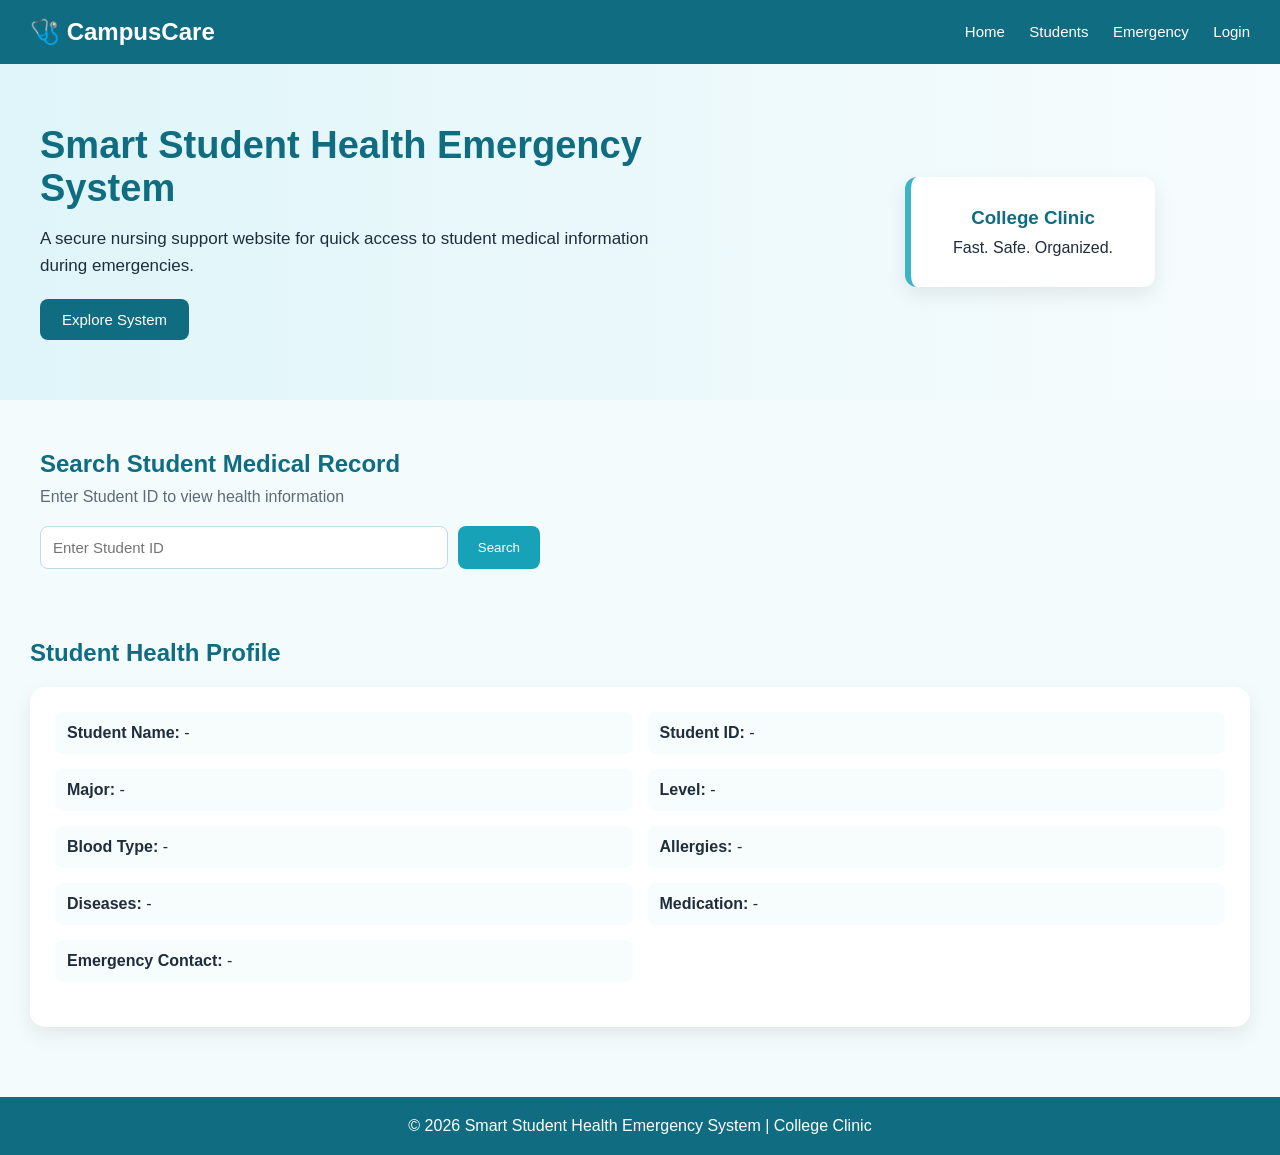
<file: index.html>
<!DOCTYPE html>
<html lang="en">
<head>
  <meta charset="UTF-8" />
  <meta name="viewport" content="width=device-width, initial-scale=1.0" />
  <title>Smart Student Health Emergency System</title>
  <link rel="stylesheet" href="style.css" />
</head>
<body>

  <header class="topbar">
    <div class="logo">🩺 CampusCare</div>
    <nav>
  <a href="index.html">Home</a>
  <a href="students.html">Students</a>
  <a href="emergency.html">Emergency</a>
  <a href="login.html">Login</a>
</nav>
  </header>

  <section class="hero">
    <div class="hero-text">
      <h1>Smart Student Health Emergency System</h1>
      <p>
        A secure nursing support website for quick access to student medical
        information during emergencies.
      </p>
      <button class="primary-btn">Explore System</button>
    </div>
    <div class="hero-image">
      <div class="nurse-card">
        <h3>College Clinic</h3>
        <p>Fast. Safe. Organized.</p>
      </div>
    </div>
  </section>

  <section class="search-section">
    <h2>Search Student Medical Record</h2>
    <p>Enter Student ID to view health information</p>

    <div class="search-box">
      <input type="text" id="studentId" placeholder="Enter Student ID" />
      <button onclick="searchStudent()">Search</button>
    </div>
  </section>

  <section class="profile-section">
    <h2>Student Health Profile</h2>

    <div class="profile-card" id="profileCard">
      <div class="profile-grid">
        <div><strong>Student Name:</strong> <span id="name">-</span></div>
        <div><strong>Student ID:</strong> <span id="id">-</span></div>
        <div><strong>Major:</strong> <span id="major">-</span></div>
        <div><strong>Level:</strong> <span id="level">-</span></div>
        <div><strong>Blood Type:</strong> <span id="blood">-</span></div>
        <div><strong>Allergies:</strong> <span id="allergy">-</span></div>
        <div><strong>Diseases:</strong> <span id="disease">-</span></div>
        <div><strong>Medication:</strong> <span id="medication">-</span></div>
        <div><strong>Emergency Contact:</strong> <span id="contact">-</span></div>
      </div>

      <div class="alert-box" id="alertBox">
        ⚠ Emergency Alert: This student has a critical medical condition.
      </div>
    </div>
  </section>

  <footer>
    <p>© 2026 Smart Student Health Emergency System | College Clinic</p>
  </footer>

  <script src="script.js"></script>
</body>
</html>
</file>
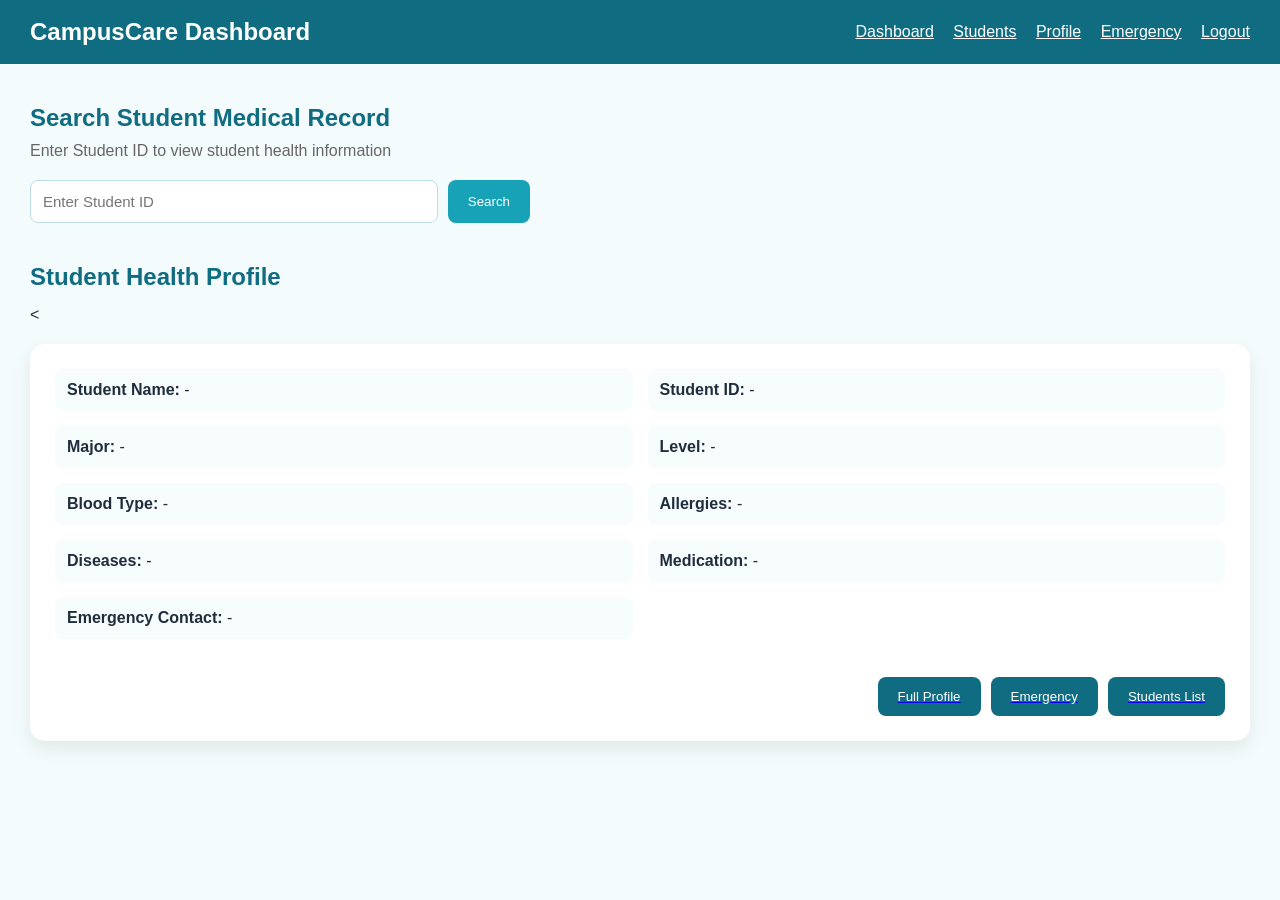
<file: dashboard.html>
<!DOCTYPE html>
<html lang="en">
<head>
  <meta charset="UTF-8" />
  <meta name="viewport" content="width=device-width, initial-scale=1.0" />
 <title>CampusCare Dashboard</title>
  <link rel="stylesheet" href="style.css" />
</head>
<body>

  <header class="topbar">
  <h2>CampusCare Dashboard</h2>
  <div>
    <a href="dashboard.html" style="color:white; margin-right:15px;">Dashboard</a>
    <a href="students.html" style="color:white; margin-right:15px;">Students</a>
    <a href="student-profile.html" style="color:white; margin-right:15px;">Profile</a>
    <a href="emergency.html" style="color:white; margin-right:15px;">Emergency</a>
    <a href="login.html" style="color:white;">Logout</a>
  </div>
</header>

  <section class="dashboard-section">
    <h1>Search Student Medical Record</h1>
    <p>Enter Student ID to view student health information</p>

    <div class="search-box">
  <input type="text" id="studentId" placeholder="Enter Student ID" />
  <button onclick="searchStudent()">Search</button>
</div>
  </section>

  <section class="profile-section">
  <h2>Student Health Profile</h2>

  <<div class="profile-card">

  <div class="profile-grid">
    <div><strong>Student Name:</strong> <span id="name">-</span></div>
    <div><strong>Student ID:</strong> <span id="id">-</span></div>
    <div><strong>Major:</strong> <span id="major">-</span></div>
    <div><strong>Level:</strong> <span id="level">-</span></div>
    <div><strong>Blood Type:</strong> <span id="blood">-</span></div>
    <div><strong>Allergies:</strong> <span id="allergy">-</span></div>
    <div><strong>Diseases:</strong> <span id="disease">-</span></div>
    <div><strong>Medication:</strong> <span id="medication">-</span></div>
    <div><strong>Emergency Contact:</strong> <span id="contact">-</span></div>
  </div>

  <div class="alert-box-show" id="alertBox" style="display: none;">
    ⚠ Emergency Alert: This student has a critical medical condition.
  </div>

  <br>

  <div style="display:flex; gap:10px; justify-content:flex-end; flex-wrap:wrap;">
  
  <a href="student-profile.html">
    <button class="back-btn">Full Profile</button>
  </a>

  <a href="emergency.html">
    <button class="back-btn">Emergency</button>
  </a>

  <a href="students.html">
    <button class="back-btn">Students List</button>
  </a>

</div>
</div>

</section>
<script src="script.js"></script>
</body>
</html>
</file>
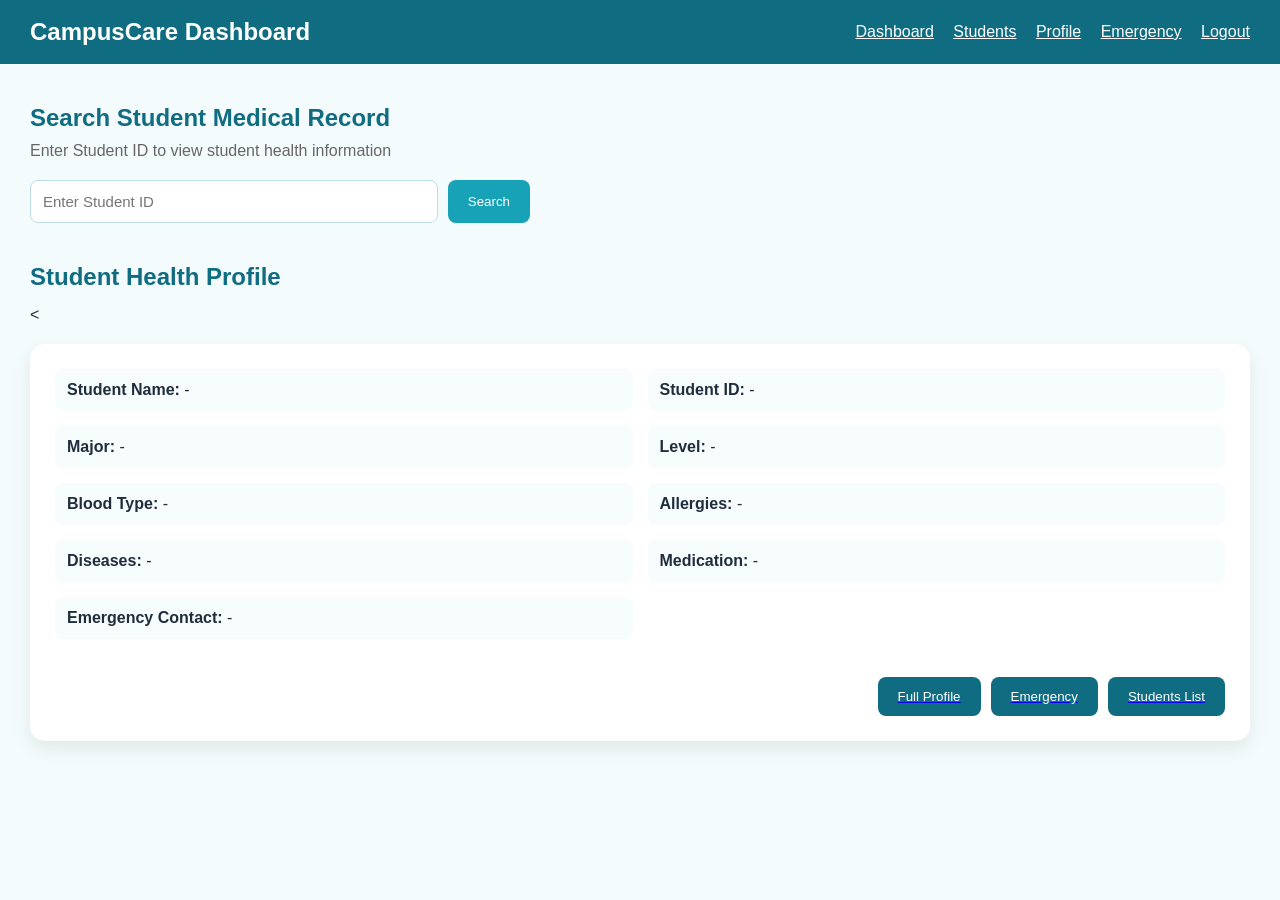
<file: dashboard.html.html>
<!DOCTYPE html>
<html lang="en">
<head>
  <meta charset="UTF-8" />
  <meta name="viewport" content="width=device-width, initial-scale=1.0" />
 <title>CampusCare Dashboard</title>
  <link rel="stylesheet" href="style.css" />
</head>
<body>

  <header class="topbar">
  <h2>CampusCare Dashboard</h2>
  <div>
    <a href="dashboard.html" style="color:white; margin-right:15px;">Dashboard</a>
    <a href="students.html" style="color:white; margin-right:15px;">Students</a>
    <a href="student-profile.html" style="color:white; margin-right:15px;">Profile</a>
    <a href="emergency.html" style="color:white; margin-right:15px;">Emergency</a>
    <a href="login.html" style="color:white;">Logout</a>
  </div>
</header>

  <section class="dashboard-section">
    <h1>Search Student Medical Record</h1>
    <p>Enter Student ID to view student health information</p>

    <div class="search-box">
  <input type="text" id="studentId" placeholder="Enter Student ID" />
  <button onclick="searchStudent()">Search</button>
</div>
  </section>

  <section class="profile-section">
  <h2>Student Health Profile</h2>

  <<div class="profile-card">

  <div class="profile-grid">
    <div><strong>Student Name:</strong> <span id="name">-</span></div>
    <div><strong>Student ID:</strong> <span id="id">-</span></div>
    <div><strong>Major:</strong> <span id="major">-</span></div>
    <div><strong>Level:</strong> <span id="level">-</span></div>
    <div><strong>Blood Type:</strong> <span id="blood">-</span></div>
    <div><strong>Allergies:</strong> <span id="allergy">-</span></div>
    <div><strong>Diseases:</strong> <span id="disease">-</span></div>
    <div><strong>Medication:</strong> <span id="medication">-</span></div>
    <div><strong>Emergency Contact:</strong> <span id="contact">-</span></div>
  </div>

  <div class="alert-box-show" id="alertBox" style="display: none;">
    ⚠ Emergency Alert: This student has a critical medical condition.
  </div>

  <br>

  <div style="display:flex; gap:10px; justify-content:flex-end; flex-wrap:wrap;">
  
  <a href="student-profile.html">
    <button class="back-btn">Full Profile</button>
  </a>

  <a href="emergency.html">
    <button class="back-btn">Emergency</button>
  </a>

  <a href="students.html">
    <button class="back-btn">Students List</button>
  </a>

</div>
</div>

</section>
<script src="script.js"></script>
</body>
</html>
</file>
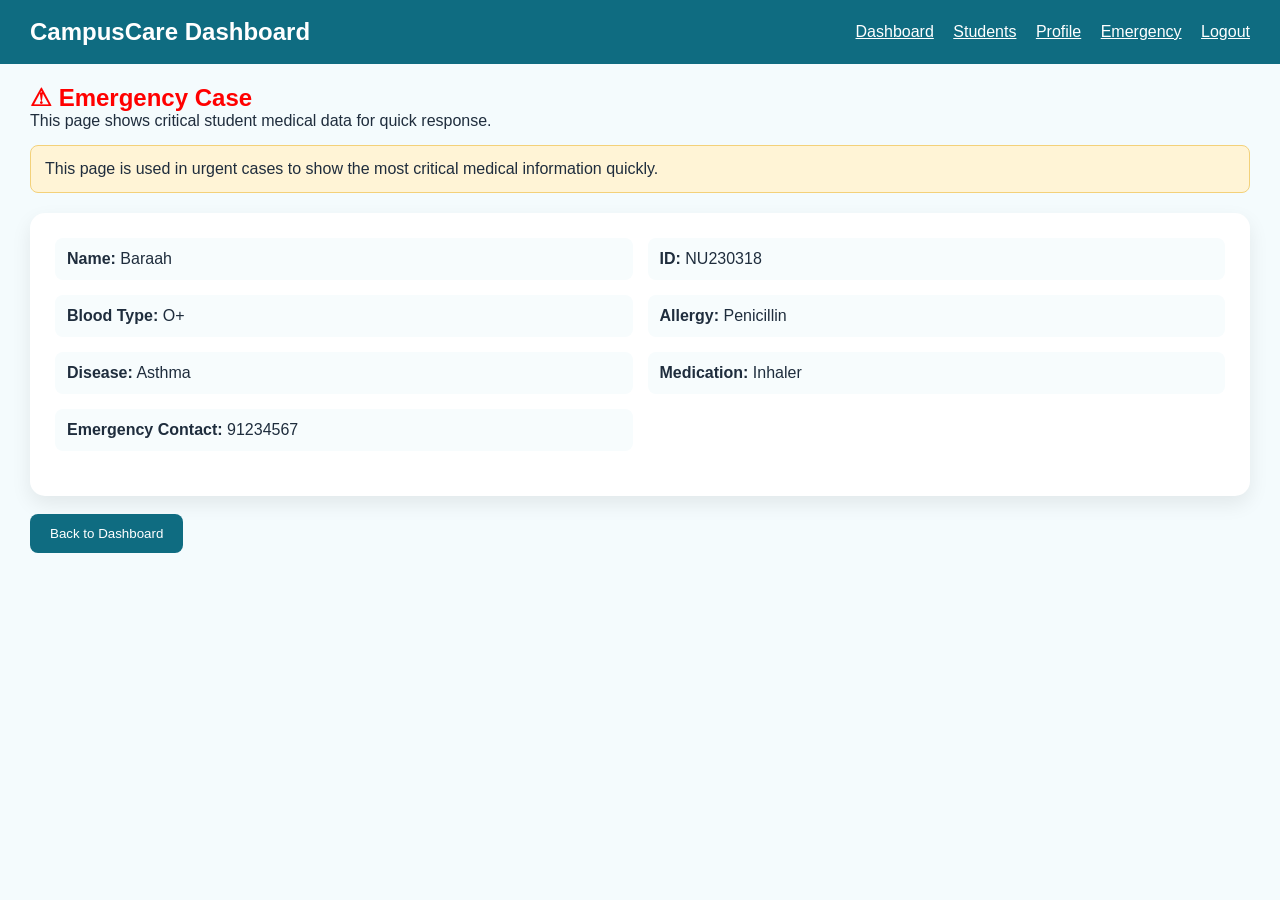
<file: emergency.html>
<!DOCTYPE html>
<html lang="en">
<head>
  <meta charset="UTF-8">
  <title>CampusCare Emergency</title>
  <link rel="stylesheet" href="style.css">
</head>
<body>

<header class="topbar">
  <h2>CampusCare Dashboard</h2>
  <div>
    <a href="dashboard.html" style="color:white; margin-right:15px;">Dashboard</a>
    <a href="students.html" style="color:white; margin-right:15px;">Students</a>
    <a href="student-profile.html" style="color:white; margin-right:15px;">Profile</a>
    <a href="emergency.html" style="color:white; margin-right:15px;">Emergency</a>
    <a href="login.html" style="color:white;">Logout</a>
  </div>
</header>

<section class="profile-section">
  <h1 style="color:red;">⚠ Emergency Case</h1>
  <p>This page shows critical student medical data for quick response.</p>
  <div class="emergency-box">
  This page is used in urgent cases to show the most critical medical information quickly.
</div>

  <div class="profile-card">

    <div class="profile-grid">
      <div><strong>Name:</strong> Baraah</div>
      <div><strong>ID:</strong> NU230318</div>
      <div><strong>Blood Type:</strong> O+</div>
      <div><strong>Allergy:</strong> Penicillin</div>
      <div><strong>Disease:</strong> Asthma</div>
      <div><strong>Medication:</strong> Inhaler</div>
      <div><strong>Emergency Contact:</strong> 91234567</div>
    </div>

  </div>

  <br>

  <a href="dashboard.html">
    <button class="back-btn">Back to Dashboard</button>
  </a>

</section>

</body>
</html>
</file>
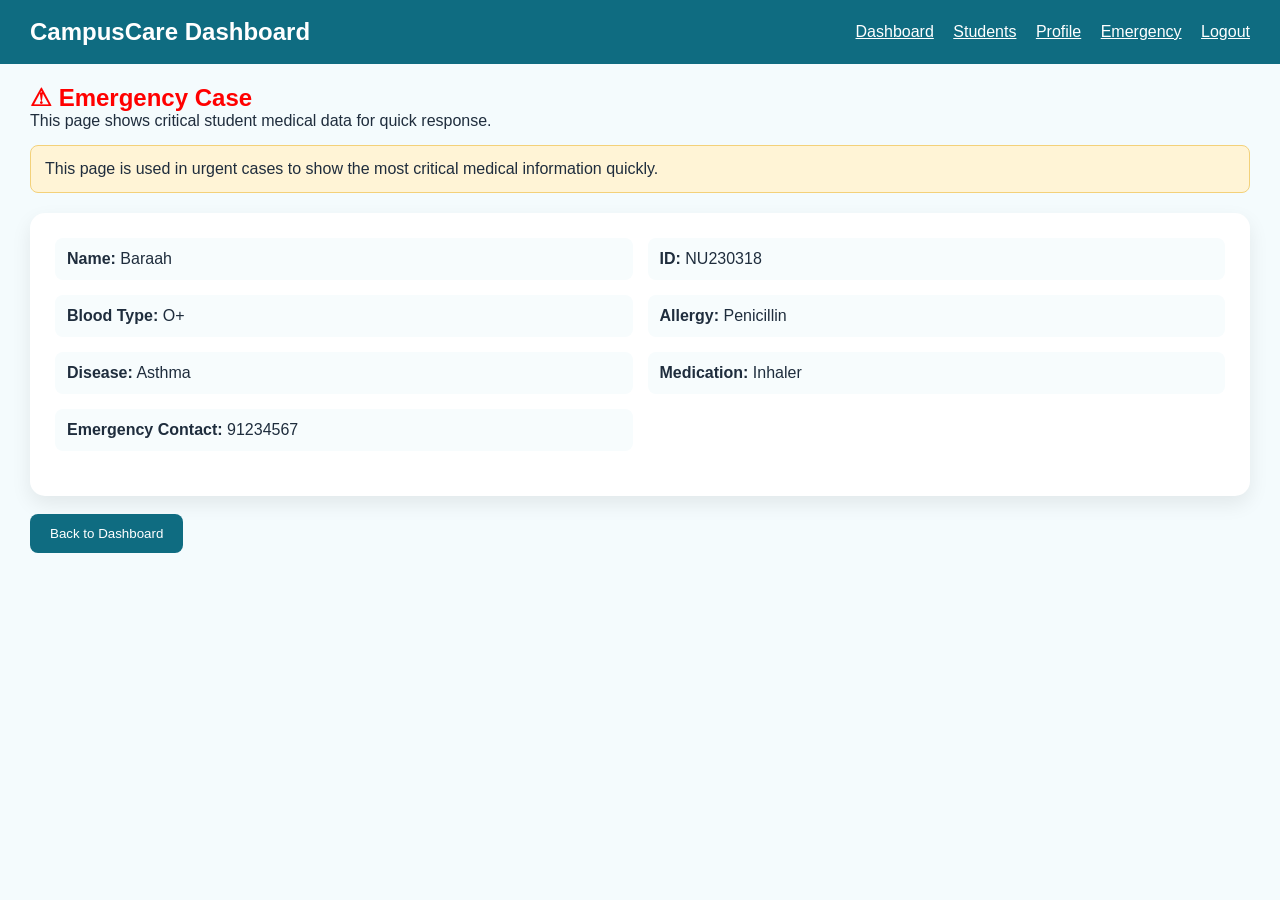
<file: emergency.html.html>
<!DOCTYPE html>
<html lang="en">
<head>
  <meta charset="UTF-8">
  <title>CampusCare Emergency</title>
  <link rel="stylesheet" href="style.css">
</head>
<body>

<header class="topbar">
  <h2>CampusCare Dashboard</h2>
  <div>
    <a href="dashboard.html" style="color:white; margin-right:15px;">Dashboard</a>
    <a href="students.html" style="color:white; margin-right:15px;">Students</a>
    <a href="student-profile.html" style="color:white; margin-right:15px;">Profile</a>
    <a href="emergency.html" style="color:white; margin-right:15px;">Emergency</a>
    <a href="login.html" style="color:white;">Logout</a>
  </div>
</header>

<section class="profile-section">
  <h1 style="color:red;">⚠ Emergency Case</h1>
  <p>This page shows critical student medical data for quick response.</p>
  <div class="emergency-box">
  This page is used in urgent cases to show the most critical medical information quickly.
</div>

  <div class="profile-card">

    <div class="profile-grid">
      <div><strong>Name:</strong> Baraah</div>
      <div><strong>ID:</strong> NU230318</div>
      <div><strong>Blood Type:</strong> O+</div>
      <div><strong>Allergy:</strong> Penicillin</div>
      <div><strong>Disease:</strong> Asthma</div>
      <div><strong>Medication:</strong> Inhaler</div>
      <div><strong>Emergency Contact:</strong> 91234567</div>
    </div>

  </div>

  <br>

  <a href="dashboard.html">
    <button class="back-btn">Back to Dashboard</button>
  </a>

</section>

</body>
</html>
</file>
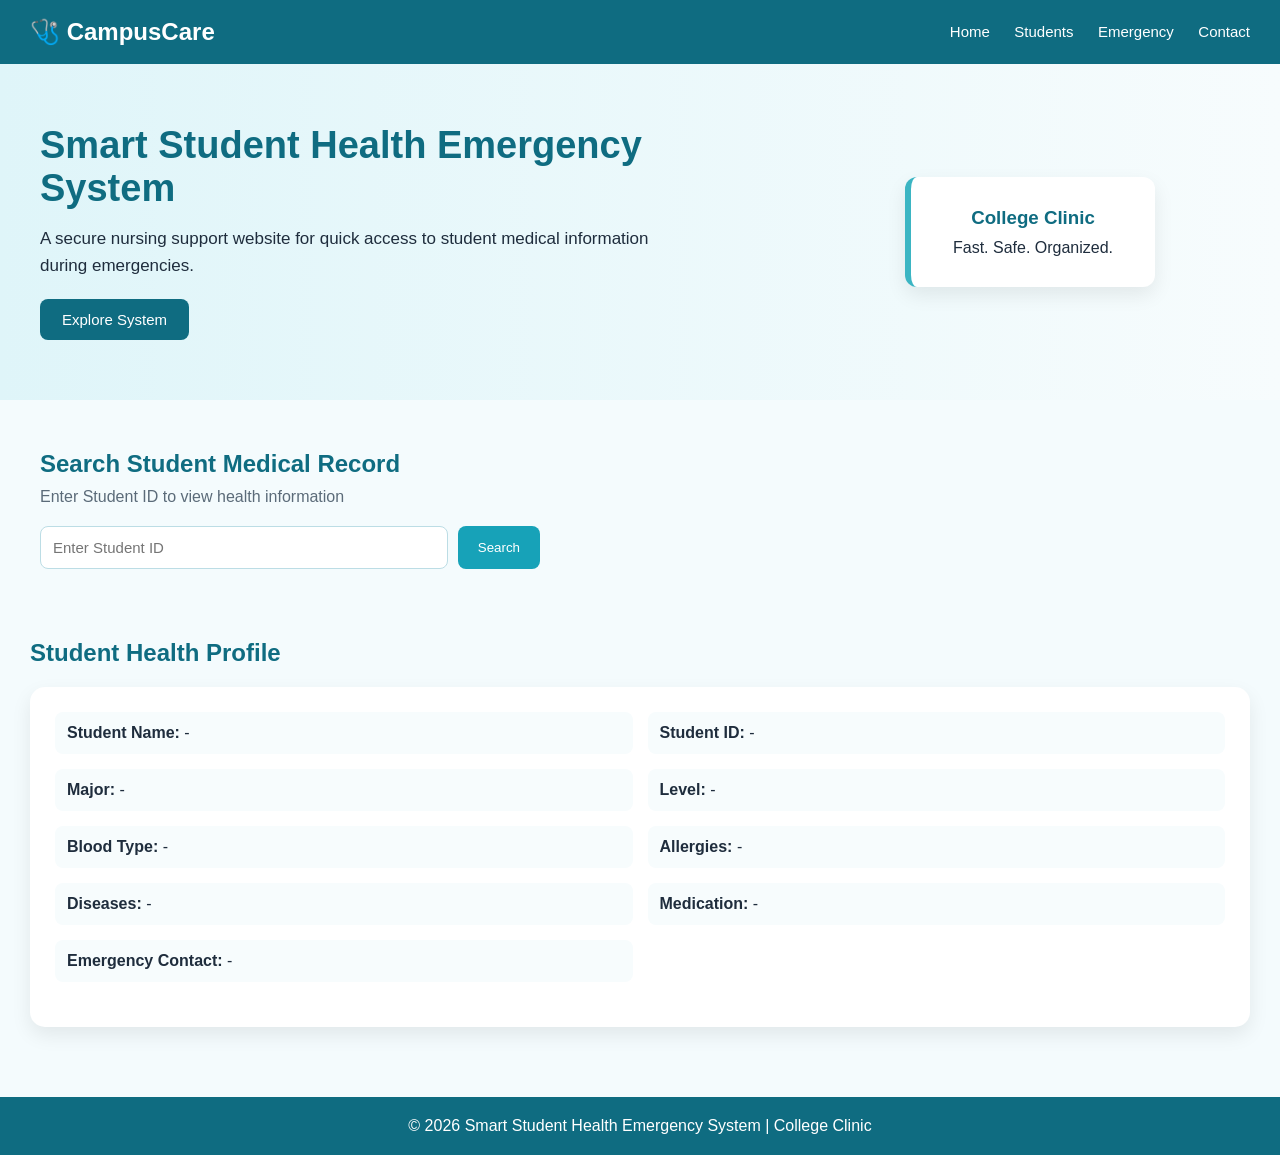
<file: index.html.html>
<!DOCTYPE html>
<html lang="en">
<head>
  <meta charset="UTF-8" />
  <meta name="viewport" content="width=device-width, initial-scale=1.0" />
  <title>Smart Student Health Emergency System</title>
  <link rel="stylesheet" href="style.css" />
</head>
<body>

  <header class="topbar">
    <div class="logo">🩺 CampusCare</div>
    <nav>
      <a href="#">Home</a>
      <a href="#">Students</a>
      <a href="#">Emergency</a>
      <a href="#">Contact</a>
    </nav>
  </header>

  <section class="hero">
    <div class="hero-text">
      <h1>Smart Student Health Emergency System</h1>
      <p>
        A secure nursing support website for quick access to student medical
        information during emergencies.
      </p>
      <button class="primary-btn">Explore System</button>
    </div>
    <div class="hero-image">
      <div class="nurse-card">
        <h3>College Clinic</h3>
        <p>Fast. Safe. Organized.</p>
      </div>
    </div>
  </section>

  <section class="search-section">
    <h2>Search Student Medical Record</h2>
    <p>Enter Student ID to view health information</p>

    <div class="search-box">
      <input type="text" id="studentId" placeholder="Enter Student ID" />
      <button onclick="searchStudent()">Search</button>
    </div>
  </section>

  <section class="profile-section">
    <h2>Student Health Profile</h2>

    <div class="profile-card" id="profileCard">
      <div class="profile-grid">
        <div><strong>Student Name:</strong> <span id="name">-</span></div>
        <div><strong>Student ID:</strong> <span id="id">-</span></div>
        <div><strong>Major:</strong> <span id="major">-</span></div>
        <div><strong>Level:</strong> <span id="level">-</span></div>
        <div><strong>Blood Type:</strong> <span id="blood">-</span></div>
        <div><strong>Allergies:</strong> <span id="allergy">-</span></div>
        <div><strong>Diseases:</strong> <span id="disease">-</span></div>
        <div><strong>Medication:</strong> <span id="medication">-</span></div>
        <div><strong>Emergency Contact:</strong> <span id="contact">-</span></div>
      </div>

      <div class="alert-box" id="alertBox">
        ⚠ Emergency Alert: This student has a critical medical condition.
      </div>
    </div>
  </section>

  <footer>
    <p>© 2026 Smart Student Health Emergency System | College Clinic</p>
  </footer>

  <script src="script.js"></script>
</body>
</html>
</file>
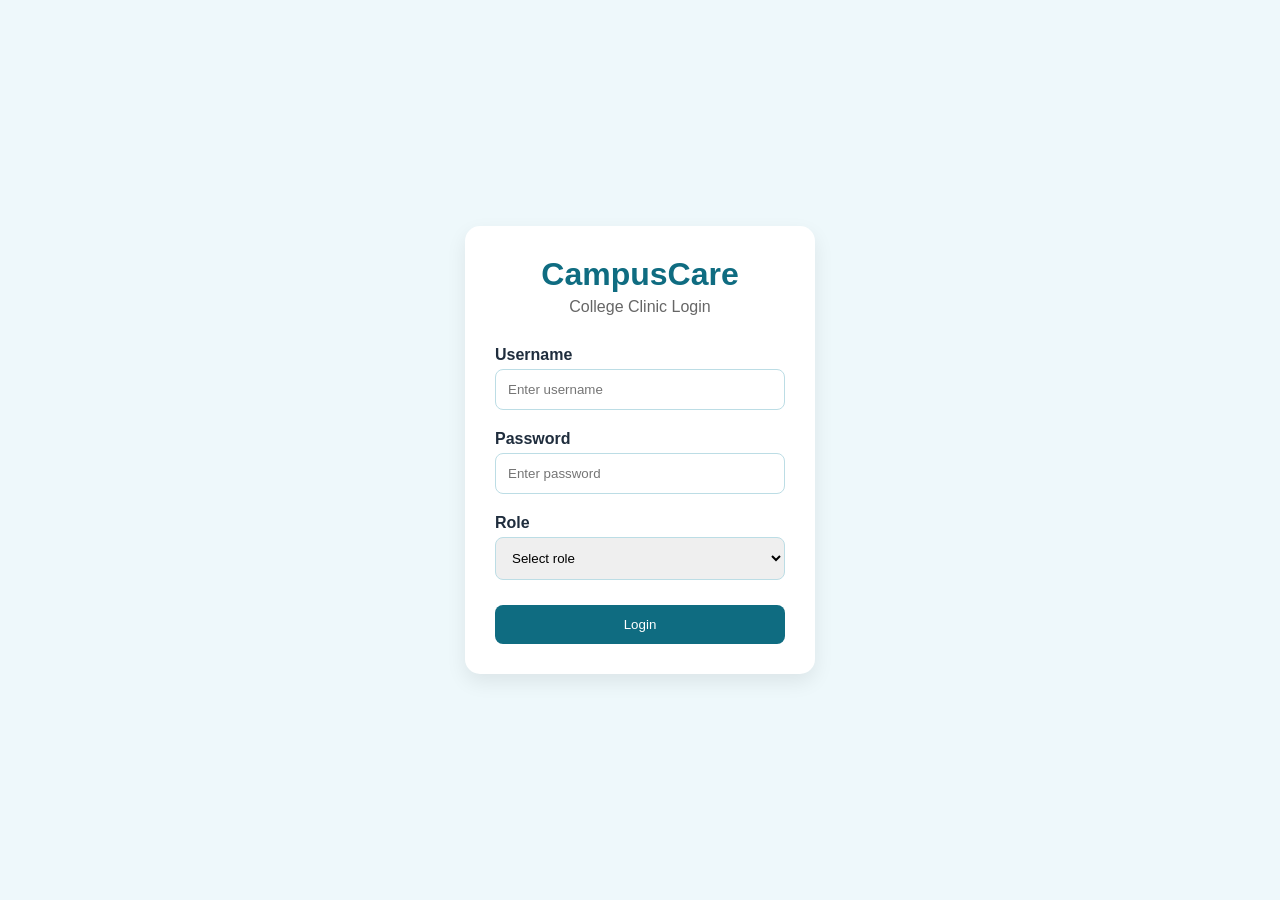
<file: login.html>
<!DOCTYPE html>
<html lang="en">
<head>
  <meta charset="UTF-8" />
  <meta name="viewport" content="width=device-width, initial-scale=1.0" />
  <title>CampusCare Login</title>
  <link rel="stylesheet" href="style.css" />
</head>
<body class="login-body">

  <div class="login-container">
    <div class="login-card">

      <h1>CampusCare</h1>
      <p class="subtitle">College Clinic Login</p>

      <form onsubmit="return goToDashboard(event)">
        <label>Username</label>
        <input type="text" placeholder="Enter username" required />

        <label>Password</label>
        <input type="password" placeholder="Enter password" required />

        <label>Role</label>
        <select required>
          <option value="">Select role</option>
          <option>Nurse</option>
          <option>Admin</option>
          <option>Student</option>
        </select>

        <button type="submit">Login</button>
      </form>

    </div>
  </div>

  <script src="script.js"></script>
</body>
</html>
</file>
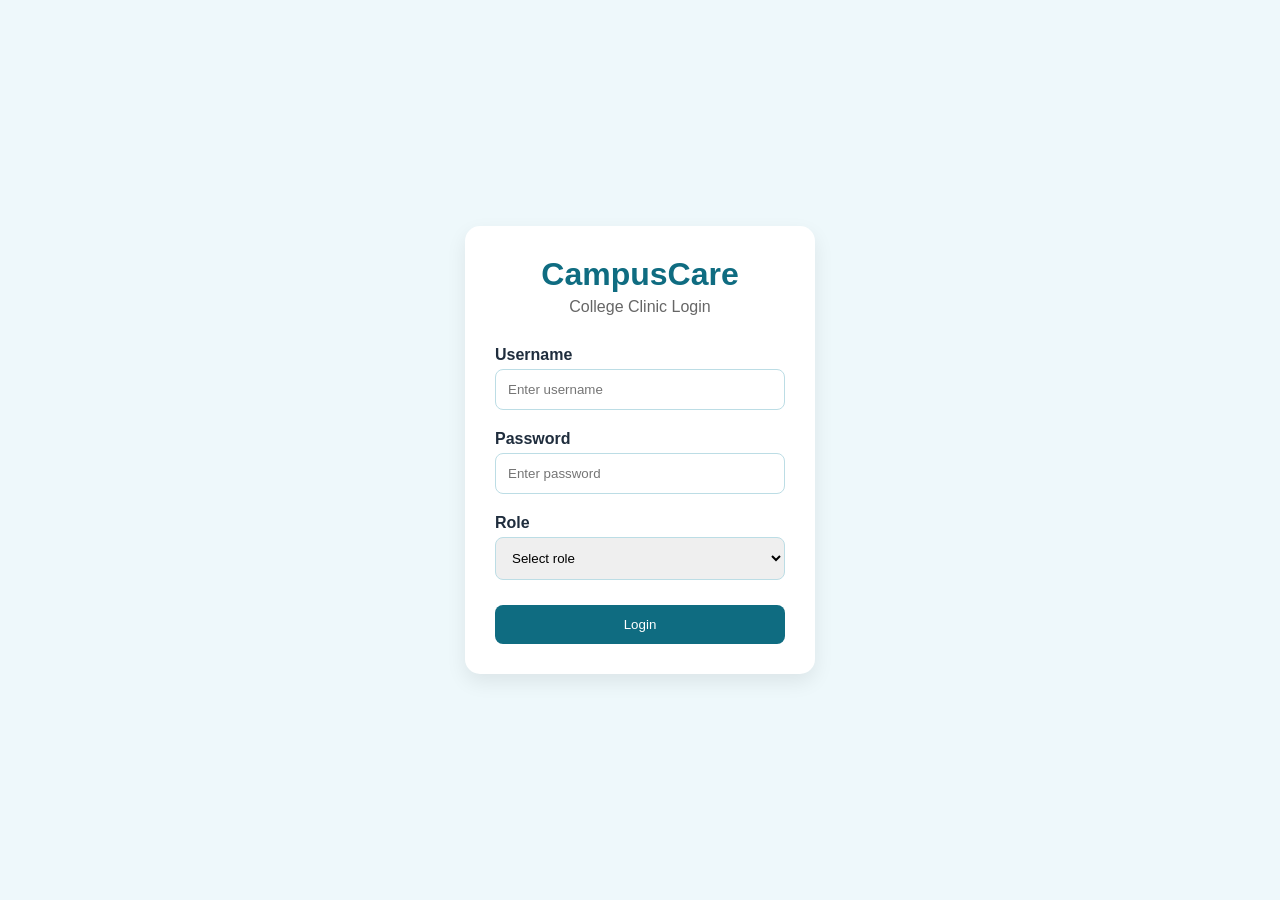
<file: login.html.html>
<!DOCTYPE html>
<html lang="en">
<head>
  <meta charset="UTF-8" />
  <meta name="viewport" content="width=device-width, initial-scale=1.0" />
  <title>CampusCare Login</title>
  <link rel="stylesheet" href="style.css" />
</head>
<body class="login-body">

  <div class="login-container">
    <div class="login-card">

      <h1>CampusCare</h1>
      <p class="subtitle">College Clinic Login</p>

      <form onsubmit="return goToDashboard(event)">
        <label>Username</label>
        <input type="text" placeholder="Enter username" required />

        <label>Password</label>
        <input type="password" placeholder="Enter password" required />

        <label>Role</label>
        <select required>
          <option value="">Select role</option>
          <option>Nurse</option>
          <option>Admin</option>
          <option>Student</option>
        </select>

        <button type="submit">Login</button>
      </form>

    </div>
  </div>

  <script src="script.js"></script>
</body>
</html>
</file>
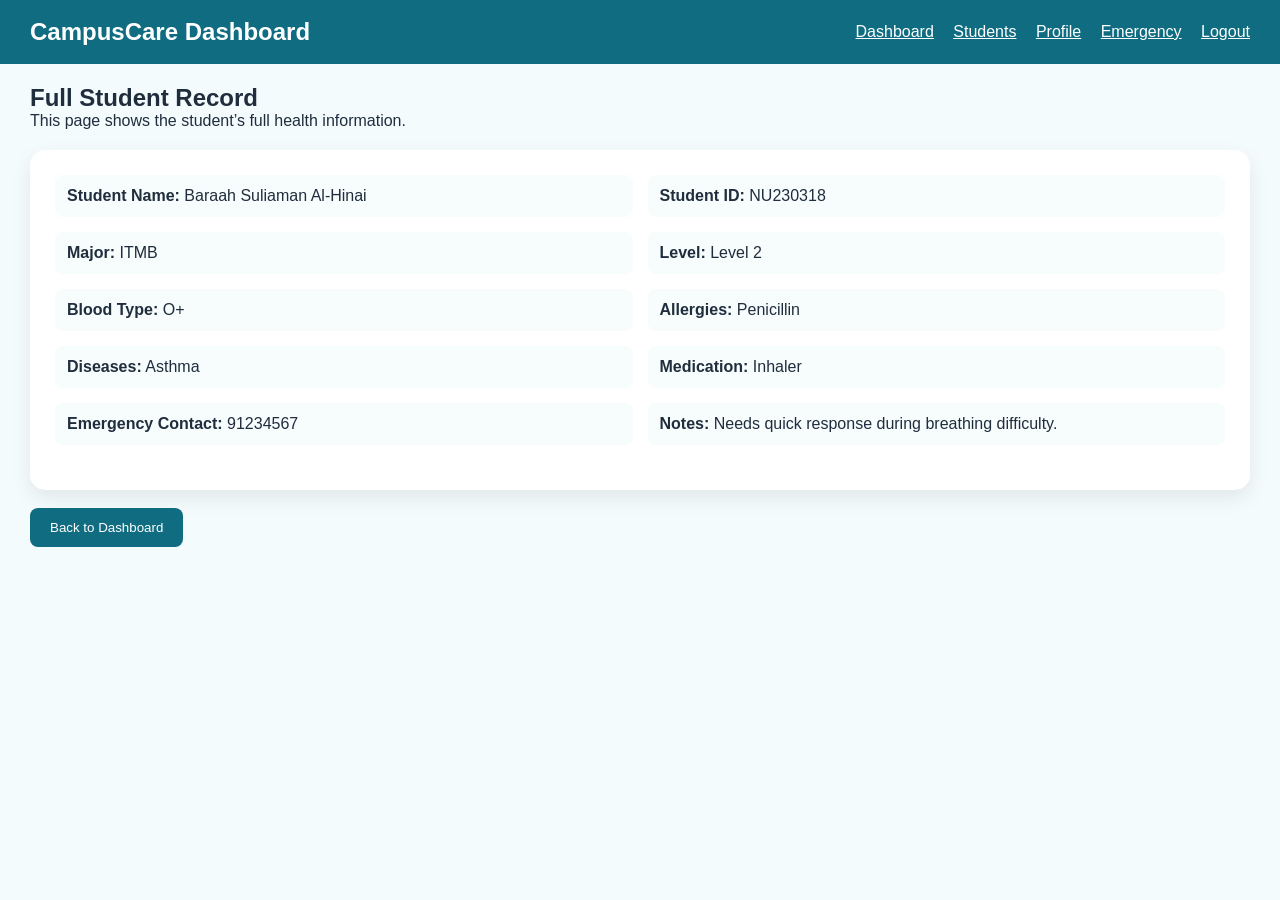
<file: student-profile.html>
<!DOCTYPE html>
<html lang="en">
<head>
  <meta charset="UTF-8" />
  <meta name="viewport" content="width=device-width, initial-scale=1.0" />
 <title>CampusCare Student Profile</title>
  <link rel="stylesheet" href="style.css" />
</head>
<body>

  <header class="topbar">
  <h2>CampusCare Dashboard</h2>
  <div>
    <a href="dashboard.html" style="color:white; margin-right:15px;">Dashboard</a>
    <a href="students.html" style="color:white; margin-right:15px;">Students</a>
    <a href="student-profile.html" style="color:white; margin-right:15px;">Profile</a>
    <a href="emergency.html" style="color:white; margin-right:15px;">Emergency</a>
    <a href="login.html" style="color:white;">Logout</a>
  </div>
</header>

  <section class="profile-section">
    <h1>Full Student Record</h1>
    <p>This page shows the student’s full health information.</p>

    <div class="profile-card">
      <div class="profile-grid">
        <div><strong>Student Name:</strong> Baraah Suliaman Al-Hinai</div>
        <div><strong>Student ID:</strong> NU230318</div>
        <div><strong>Major:</strong> ITMB</div>
        <div><strong>Level:</strong> Level 2</div>
        <div><strong>Blood Type:</strong> O+</div>
        <div><strong>Allergies:</strong> Penicillin</div>
        <div><strong>Diseases:</strong> Asthma</div>
        <div><strong>Medication:</strong> Inhaler</div>
        <div><strong>Emergency Contact:</strong> 91234567</div>
        <div><strong>Notes:</strong> Needs quick response during breathing difficulty.</div>
      </div>
    </div>

    <br>
    <a href="dashboard.html">
      <button class="back-btn">Back to Dashboard</button>
    </a>
  </section>

</body>
</html>
</file>
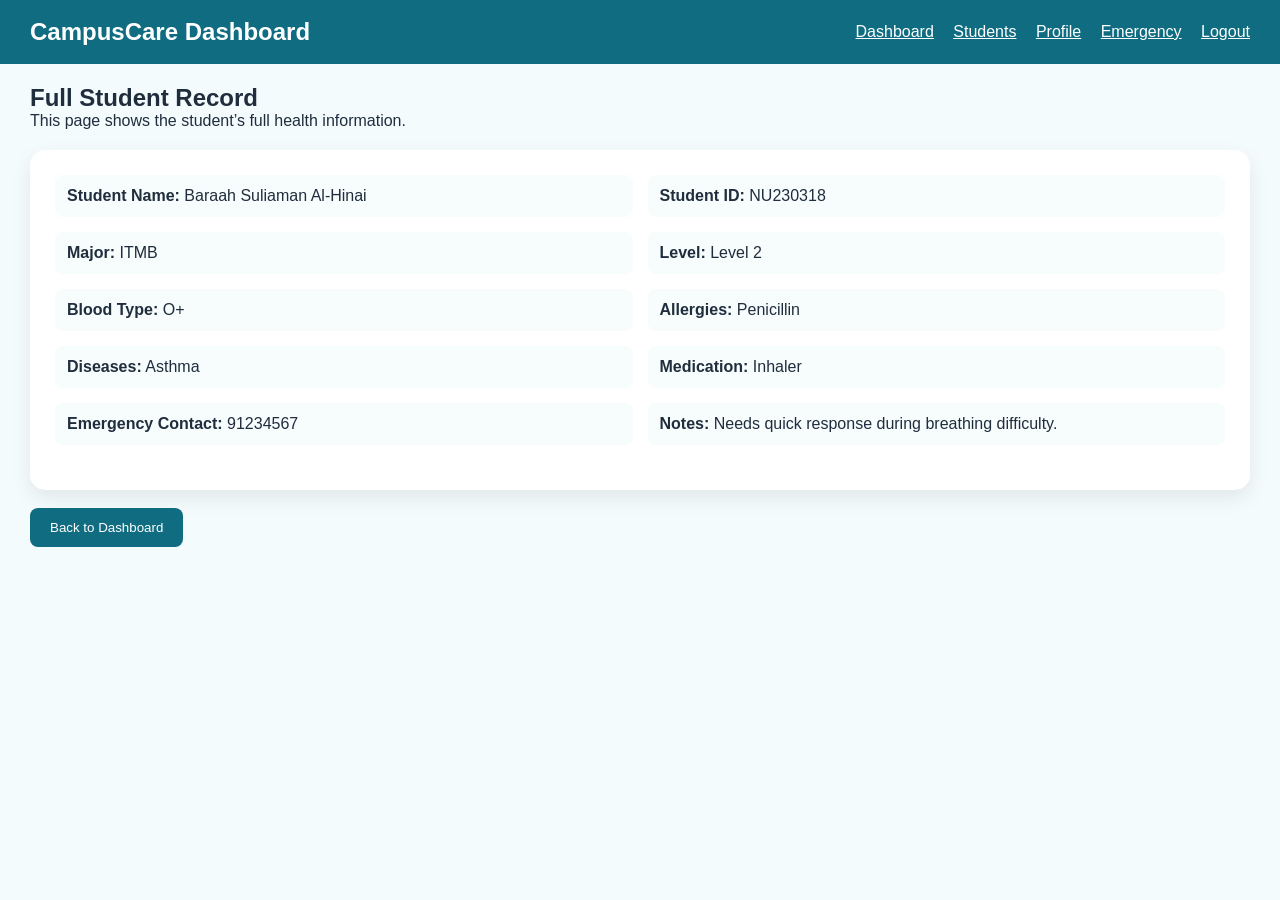
<file: student-profile.html.html>
<!DOCTYPE html>
<html lang="en">
<head>
  <meta charset="UTF-8" />
  <meta name="viewport" content="width=device-width, initial-scale=1.0" />
 <title>CampusCare Student Profile</title>
  <link rel="stylesheet" href="style.css" />
</head>
<body>

  <header class="topbar">
  <h2>CampusCare Dashboard</h2>
  <div>
    <a href="dashboard.html" style="color:white; margin-right:15px;">Dashboard</a>
    <a href="students.html" style="color:white; margin-right:15px;">Students</a>
    <a href="student-profile.html" style="color:white; margin-right:15px;">Profile</a>
    <a href="emergency.html" style="color:white; margin-right:15px;">Emergency</a>
    <a href="login.html" style="color:white;">Logout</a>
  </div>
</header>

  <section class="profile-section">
    <h1>Full Student Record</h1>
    <p>This page shows the student’s full health information.</p>

    <div class="profile-card">
      <div class="profile-grid">
        <div><strong>Student Name:</strong> Baraah Suliaman Al-Hinai</div>
        <div><strong>Student ID:</strong> NU230318</div>
        <div><strong>Major:</strong> ITMB</div>
        <div><strong>Level:</strong> Level 2</div>
        <div><strong>Blood Type:</strong> O+</div>
        <div><strong>Allergies:</strong> Penicillin</div>
        <div><strong>Diseases:</strong> Asthma</div>
        <div><strong>Medication:</strong> Inhaler</div>
        <div><strong>Emergency Contact:</strong> 91234567</div>
        <div><strong>Notes:</strong> Needs quick response during breathing difficulty.</div>
      </div>
    </div>

    <br>
    <a href="dashboard.html">
      <button class="back-btn">Back to Dashboard</button>
    </a>
  </section>

</body>
</html>
</file>
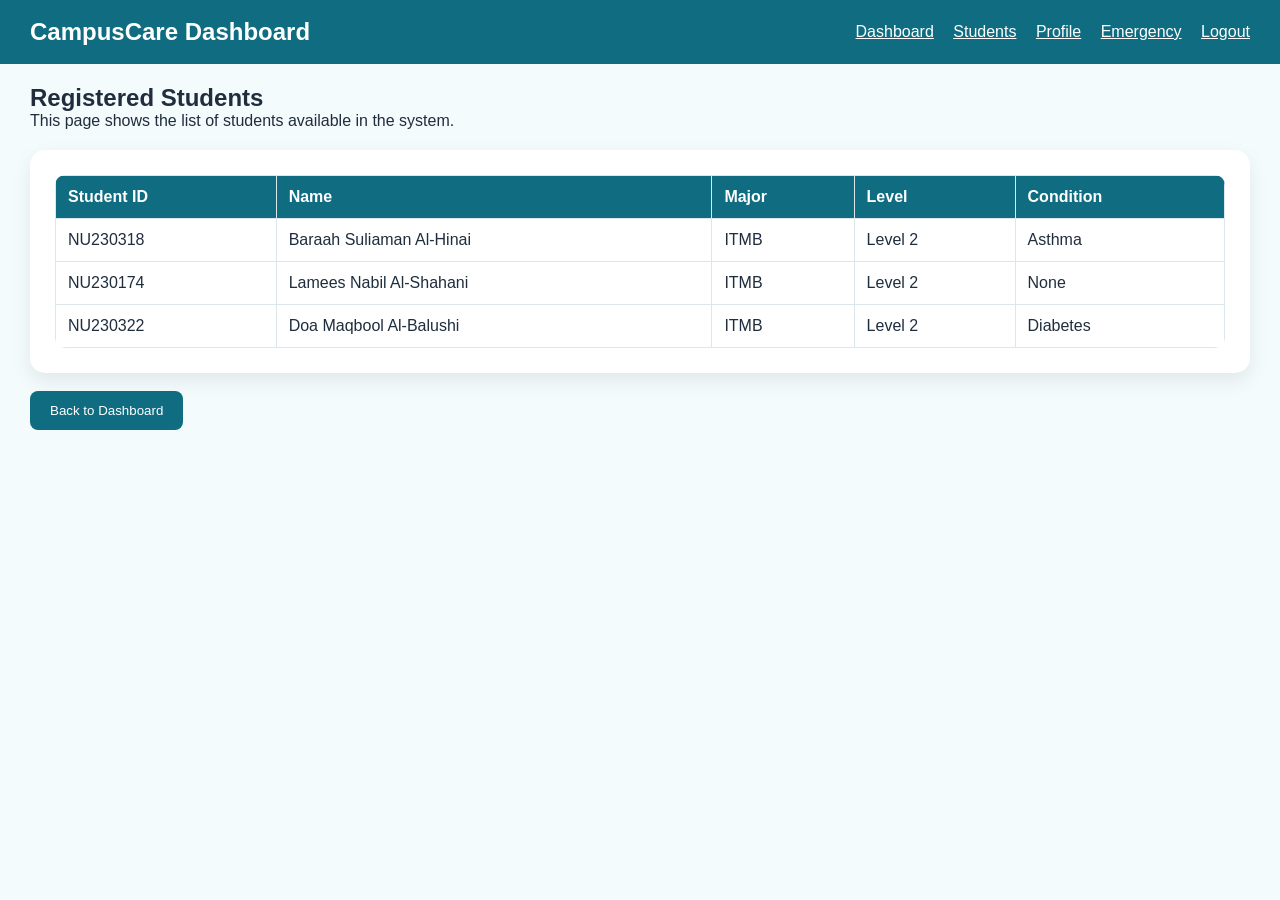
<file: students.html>
<!DOCTYPE html>
<html lang="en">
<head>
  <meta charset="UTF-8">
  <meta name="viewport" content="width=device-width, initial-scale=1.0">
 <title>CampusCare Students</title>
  <link rel="stylesheet" href="style.css">
</head>
<body>

  <header class="topbar">
  <h2>CampusCare Dashboard</h2>
  <div>
    <a href="dashboard.html" style="color:white; margin-right:15px;">Dashboard</a>
    <a href="students.html" style="color:white; margin-right:15px;">Students</a>
    <a href="student-profile.html" style="color:white; margin-right:15px;">Profile</a>
    <a href="emergency.html" style="color:white; margin-right:15px;">Emergency</a>
    <a href="login.html" style="color:white;">Logout</a>
  </div>
</header>

  <section class="profile-section">
    <h1>Registered Students</h1>
    <p>This page shows the list of students available in the system.</p>

    <div class="profile-card">
      <table class="student-table">
        <tr>
          <th>Student ID</th>
          <th>Name</th>
          <th>Major</th>
          <th>Level</th>
          <th>Condition</th>
        </tr>
        <tr>
          <td>NU230318</td>
          <td>Baraah Suliaman Al-Hinai</td>
          <td>ITMB</td>
          <td>Level 2</td>
          <td>Asthma</td>
        </tr>
        <tr>
          <td>NU230174</td>
          <td>Lamees Nabil Al-Shahani</td>
          <td>ITMB</td>
          <td>Level 2</td>
          <td>None</td>
        </tr>
        <tr>
          <td>NU230322</td>
          <td>Doa Maqbool Al-Balushi</td>
          <td>ITMB</td>
          <td>Level 2</td>
          <td>Diabetes</td>
        </tr>
      </table>
    </div>

    <br>

    <a href="dashboard.html">
      <button class="back-btn">Back to Dashboard</button>
    </a>
  </section>

</body>
</html>
</file>
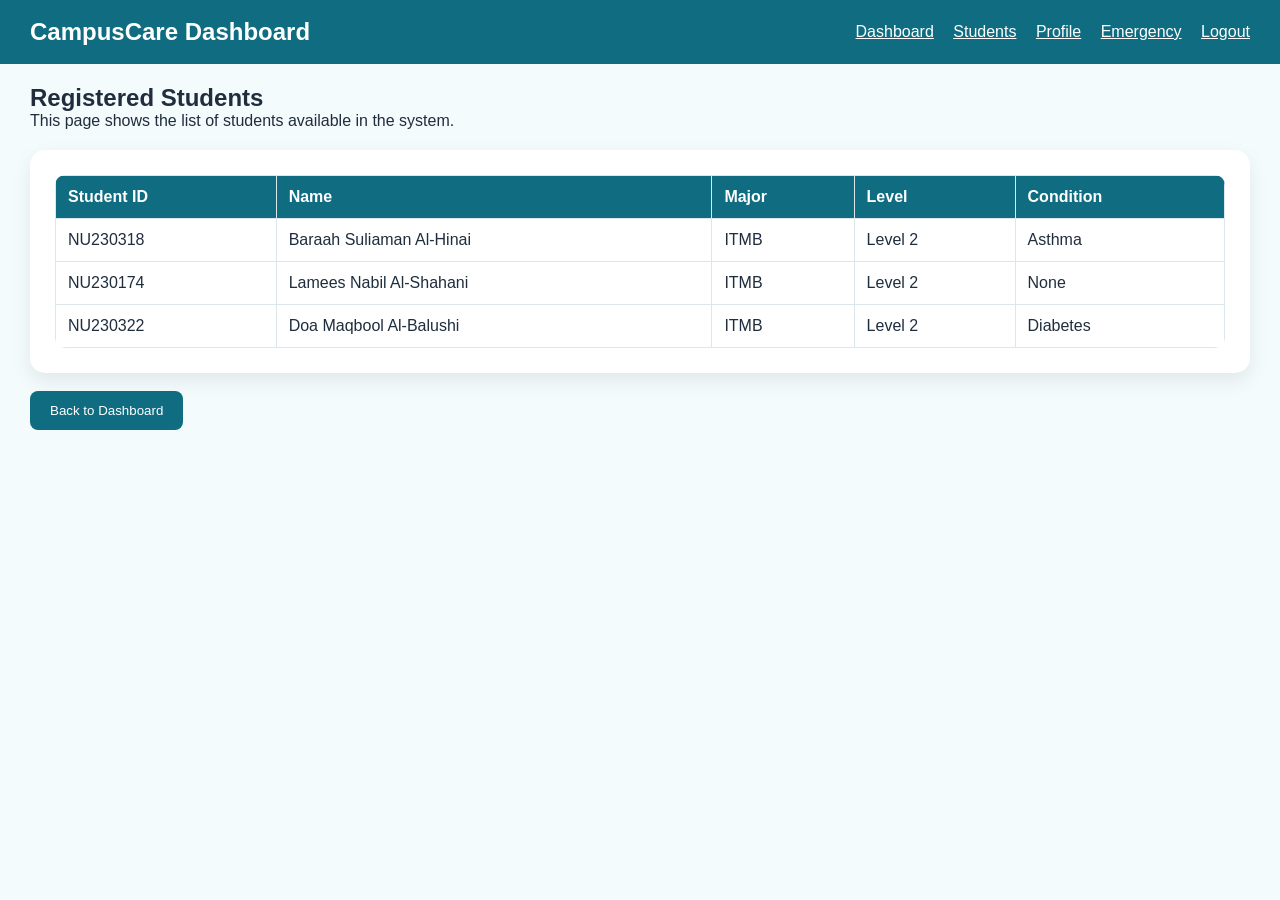
<file: students.html.html>
<!DOCTYPE html>
<html lang="en">
<head>
  <meta charset="UTF-8">
  <meta name="viewport" content="width=device-width, initial-scale=1.0">
 <title>CampusCare Students</title>
  <link rel="stylesheet" href="style.css">
</head>
<body>

  <header class="topbar">
  <h2>CampusCare Dashboard</h2>
  <div>
    <a href="dashboard.html" style="color:white; margin-right:15px;">Dashboard</a>
    <a href="students.html" style="color:white; margin-right:15px;">Students</a>
    <a href="student-profile.html" style="color:white; margin-right:15px;">Profile</a>
    <a href="emergency.html" style="color:white; margin-right:15px;">Emergency</a>
    <a href="login.html" style="color:white;">Logout</a>
  </div>
</header>

  <section class="profile-section">
    <h1>Registered Students</h1>
    <p>This page shows the list of students available in the system.</p>

    <div class="profile-card">
      <table class="student-table">
        <tr>
          <th>Student ID</th>
          <th>Name</th>
          <th>Major</th>
          <th>Level</th>
          <th>Condition</th>
        </tr>
        <tr>
          <td>NU230318</td>
          <td>Baraah Suliaman Al-Hinai</td>
          <td>ITMB</td>
          <td>Level 2</td>
          <td>Asthma</td>
        </tr>
        <tr>
          <td>NU230174</td>
          <td>Lamees Nabil Al-Shahani</td>
          <td>ITMB</td>
          <td>Level 2</td>
          <td>None</td>
        </tr>
        <tr>
          <td>NU230322</td>
          <td>Doa Maqbool Al-Balushi</td>
          <td>ITMB</td>
          <td>Level 2</td>
          <td>Diabetes</td>
        </tr>
      </table>
    </div>

    <br>

    <a href="dashboard.html">
      <button class="back-btn">Back to Dashboard</button>
    </a>
  </section>

</body>
</html>
</file>
<file: style.css>
* {
  margin: 0;
  padding: 0;
  box-sizing: border-box;
  font-family: Arial, sans-serif;
}

body {
  background: #f4fbfd;
  color: #1f2d3d;
}

.topbar {
  background: #0f6c81;
  color: white;
  display: flex;
  justify-content: space-between;
  align-items: center;
  padding: 18px 40px;
}

.logo {
  font-size: 24px;
  font-weight: bold;
}

.topbar nav a {
  color: white;
  text-decoration: none;
  margin-left: 20px;
  font-size: 15px;
}

.hero {
  display: flex;
  justify-content: space-between;
  align-items: center;
  padding: 60px 40px;
  background: linear-gradient(to right, #dff5f9, #f7fcfd);
}

.hero-text {
  max-width: 55%;
}

.hero-text h1 {
  font-size: 38px;
  color: #0f6c81;
  margin-bottom: 15px;
}

.hero-text p {
  font-size: 17px;
  line-height: 1.6;
  margin-bottom: 20px;
}

.primary-btn {
  background: #0f6c81;
  color: white;
  border: none;
  padding: 12px 22px;
  border-radius: 8px;
  cursor: pointer;
  font-size: 15px;
}

.primary-btn:hover {
  background: #0c5869;
}

.hero-image {
  width: 35%;
  display: flex;
  justify-content: center;
}

.nurse-card {
  background: white;
  border-left: 6px solid #3bb5c3;
  padding: 30px;
  width: 250px;
  border-radius: 12px;
  box-shadow: 0 8px 20px rgba(0, 0, 0, 0.08);
  text-align: center;
}

.nurse-card h3 {
  color: #0f6c81;
  margin-bottom: 10px;
}

.search-section,
.profile-section {
  padding: 50px 40px;
}

.search-section h2,
.profile-section h2 {
  color: #0f6c81;
  margin-bottom: 10px;
}

.search-section p {
  margin-bottom: 20px;
  color: #5b6b79;
}

.search-box {
  display: flex;
  gap: 10px;
  max-width: 500px;
}

.search-box input {
  flex: 1;
  padding: 12px;
  border: 1px solid #b8dbe2;
  border-radius: 8px;
  font-size: 15px;
}

.search-box button {
  background: #17a2b8;
  color: white;
  border: none;
  padding: 12px 18px;
  border-radius: 8px;
  cursor: pointer;
}

.search-box button:hover {
  background: #12879a;
}

.profile-card {
  background: white;
  margin-top: 20px;
  padding: 25px;
  border-radius: 14px;
  box-shadow: 0 8px 20px rgba(0, 0, 0, 0.06);
}

.profile-grid {
  display: grid;
  grid-template-columns: repeat(2, 1fr);
  gap: 14px;
  margin-bottom: 20px;
}

.profile-grid div {
  background: #f7fcfd;
  padding: 12px;
  border-radius: 8px;
}

.alert-box {
  background: #fff4d6;
  color: #9a6700;
  border: 1px solid #f3d17a;
  padding: 14px;
  border-radius: 8px;
  display: none;
}

footer {
  text-align: center;
  padding: 20px;
  background: #0f6c81;
  color: white;
  margin-top: 30px;
}

@media (max-width: 900px) {
  .hero {
    flex-direction: column;
    gap: 30px;
  }

  .hero-text,
  .hero-image {
    max-width: 100%;
    width: 100%;
  }

  .profile-grid {
    grid-template-columns: 1fr;
  }

  .search-box {
    flex-direction: column;
  }
} 
.login-body {
  margin: 0;
  font-family: Arial, sans-serif;
  background: #eef8fb;
}

.login-container {
  display: flex;
  justify-content: center;
  align-items: center;
  height: 100vh;
}

.login-card {
  background: white;
  width: 350px;
  padding: 30px;
  border-radius: 15px;
  box-shadow: 0 8px 20px rgba(0, 0, 0, 0.08);
}

.login-card h1 {
  text-align: center;
  color: #0f6c81;
  margin-bottom: 5px;
}

.subtitle {
  text-align: center;
  color: #666;
  margin-bottom: 20px;
}

.login-card form {
  display: flex;
  flex-direction: column;
}

.login-card label {
  margin-top: 10px;
  margin-bottom: 5px;
  font-weight: bold;
}

.login-card input,
.login-card select {
  padding: 12px;
  border: 1px solid #bcdde5;
  border-radius: 8px;
  margin-bottom: 10px;
}

.login-card button {
  margin-top: 15px;
  padding: 12px;
  background: #0f6c81;
  color: white;
  border: none;
  border-radius: 8px;
  cursor: pointer;
}

.login-card button:hover {
  background: #0b5666;
} 
.topbar {
  background: #0f6c81;
  color: white;
  padding: 18px 30px;
}

.dashboard-section {
  padding: 40px 30px 20px;
}

.dashboard-section h1 {
  color: #0f6c81;
  margin-bottom: 10px;
}

.dashboard-section p {
  color: #666;
  margin-bottom: 20px;
}

.search-box {
  display: flex;
  gap: 10px;
  max-width: 500px;
}

.search-box input {
  flex: 1;
  padding: 12px;
  border: 1px solid #bcdde5;
  border-radius: 8px;
}

.search-box button {
  padding: 12px 20px;
  background: #17a2b8;
  color: white;
  border: none;
  border-radius: 8px;
  cursor: pointer;
}

.profile-section {
  padding: 20px 30px 40px;
}

.profile-section h2 {
  color: #0f6c81;
  margin-bottom: 15px;
}

.profile-card {
  background: white;
  padding: 25px;
  border-radius: 15px;
  box-shadow: 0 8px 20px rgba(0, 0, 0, 0.08);
}

.profile-grid {
  display: grid;
  grid-template-columns: repeat(2, 1fr);
  gap: 15px;
}

.profile-grid div {
  background: #f7fcfd;
  padding: 12px;
  border-radius: 8px;
}

.alert-box-show {
  margin-top: 20px;
  background: #fff4d6;
  color: #9a6700;
  border: 1px solid #f3d17a;
  padding: 14px;
  border-radius: 8px;
}
.back-btn {
  padding: 12px 20px;
  background: #0f6c81;
  color: white;
  border: none;
  border-radius: 8px;
  cursor: pointer;
}

.back-btn:hover {
  background: #0b5666;
}
.back-btn {
  padding: 12px 20px;
  background: #0f6c81;
  color: white;
  border: none;
  border-radius: 8px;
  cursor: pointer;
}

.back-btn:hover {
  background: #0b5666;
}

.profile-card a {
  display: flex;
  justify-content: flex-end;
}
.student-table {
  width: 100%;
  border-collapse: collapse;
  background: white;
  border-radius: 10px;
  overflow: hidden;
}

.student-table th,
.student-table td {
  border: 1px solid #dbe7eb;
  padding: 12px;
  text-align: left;
}

.student-table th {
  background: #0f6c81;
  color: white;
}
.emergency-title {
  color: red;
  font-weight: bold;
}

.emergency-box {
  background: #fff4d6;
  border: 1px solid #f3d17a;
  padding: 14px;
  border-radius: 8px;
  margin-top: 15px;
}
</file>
